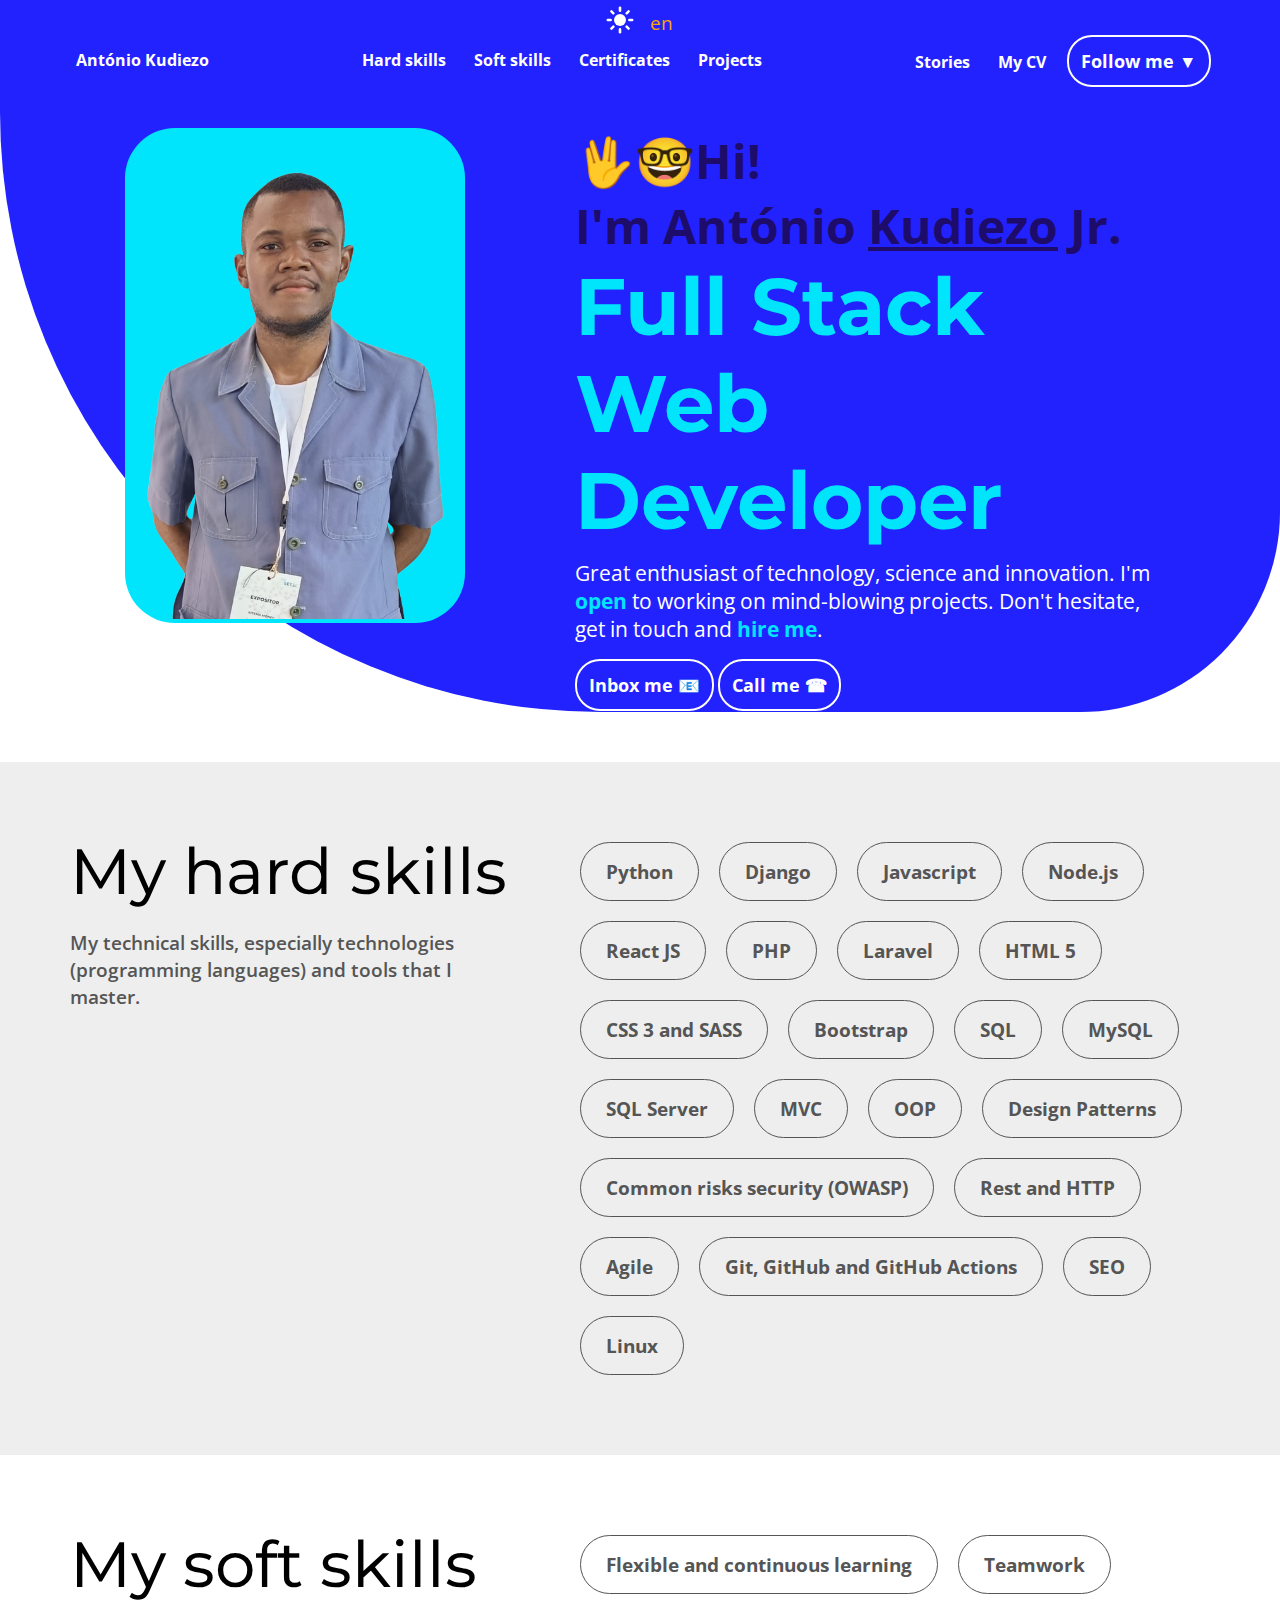
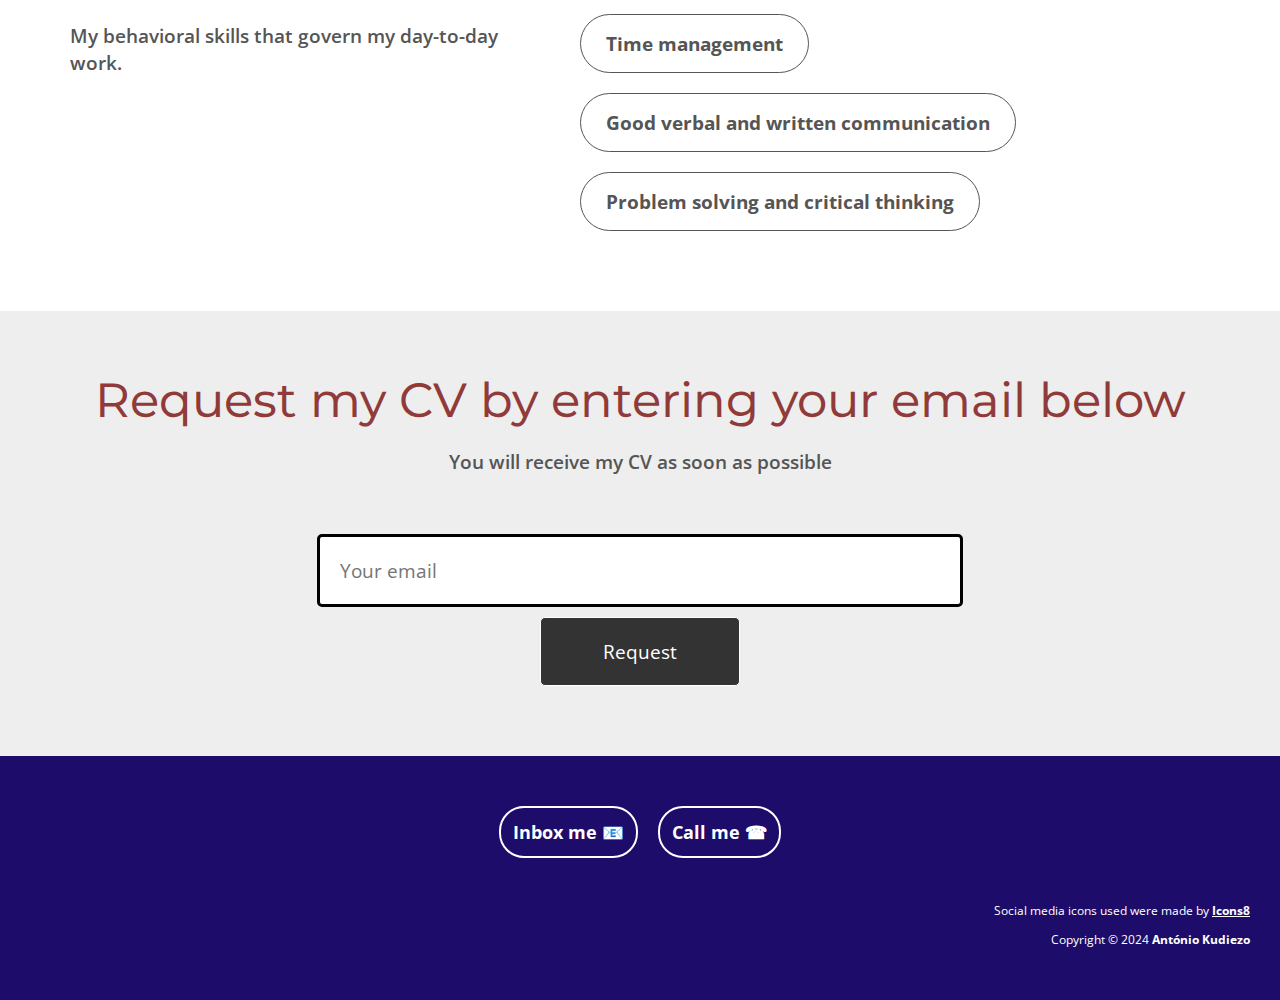
<file: index.html>
<!DOCTYPE html>
<html lang="en">

<head>
    <meta charset="UTF-8">
    <meta name="viewport" content="width=device-width, initial-scale=1.0">
    <meta name="google-site-verification" content="qo5dCz2Q6xX_cKwZyjxQ9JvVOdnJC-mF50B_nslv2v0" />
    <title>António Kudiezo - Software Developer</title>
    <link rel="stylesheet" href="styles/style.css">
</head>
<!-- Google tag (gtag.js) -->
<script async src="https://www.googletagmanager.com/gtag/js?id=G-DNRVM60NQ9"></script>
    <script>
      window.dataLayer = window.dataLayer || [];
      function gtag(){dataLayer.push(arguments);}
      gtag('js', new Date());
    
      gtag('config', 'G-DNRVM60NQ9');
</script>

<body>
    <div id="website-settings">
        <div id="theme-toggle">
            <svg fill="#fff" width="30px" viewBox="0 0 512 512" xmlns="http://www.w3.org/2000/svg"><title>Make the website dark</title><path d="M256,118a22,22,0,0,1-22-22V48a22,22,0,0,1,44,0V96A22,22,0,0,1,256,118Z"/><path d="M256,486a22,22,0,0,1-22-22V416a22,22,0,0,1,44,0v48A22,22,0,0,1,256,486Z"/><path d="M369.14,164.86a22,22,0,0,1-15.56-37.55l33.94-33.94a22,22,0,0,1,31.11,31.11l-33.94,33.94A21.93,21.93,0,0,1,369.14,164.86Z"/><path d="M108.92,425.08a22,22,0,0,1-15.55-37.56l33.94-33.94a22,22,0,1,1,31.11,31.11l-33.94,33.94A21.94,21.94,0,0,1,108.92,425.08Z"/><path d="M464,278H416a22,22,0,0,1,0-44h48a22,22,0,0,1,0,44Z"/><path d="M96,278H48a22,22,0,0,1,0-44H96a22,22,0,0,1,0,44Z"/><path d="M403.08,425.08a21.94,21.94,0,0,1-15.56-6.45l-33.94-33.94a22,22,0,0,1,31.11-31.11l33.94,33.94a22,22,0,0,1-15.55,37.56Z"/><path d="M142.86,164.86a21.89,21.89,0,0,1-15.55-6.44L93.37,124.48a22,22,0,0,1,31.11-31.11l33.94,33.94a22,22,0,0,1-15.56,37.55Z"/><path d="M256,358A102,102,0,1,1,358,256,102.12,102.12,0,0,1,256,358Z"/></svg>
        </div>
        <div id="website-lang">
            en
        </div>
        <div id="hamburguer">
            <span class="line"></span>
            <span class="line"></span>
            <span class="line"></span>
        </div>
    </div>
    <header>
        <div>
            <nav id="brand" class="">
                <ul>
                    <li><a href="#">António Kudiezo</a></li>
                </ul>
            </nav>
            <nav class="menu">
                <ul>
                    <li><a href="#hard-skills">Hard skills</a></li>
                    <li><a href="#soft-skills">Soft skills</a></li>
                    <li><a href="#">Certificates</a></li>
                    <li><a href="#">Projects</a></li>
                </ul>
            </nav>
            <nav class="menu" id="right-nav">
                <ul>
                    <li><a href="#">Stories</a></li>
                    <li><a href="#my-cv">My CV</a></li>
                    <li>
                        <div class="dropdown">
                            <a href="#" id="btn-follow" class="button">Follow me &#x25BC;</a>
                            <div class="dropdown-content">
                                <a href="https://www.instagram.com/kudiezo_jr" target="_blank">
                                    <svg fill="#1d0c69" width="25px" viewBox="0 0 32 32" xmlns="http://www.w3.org/2000/svg">
                                        <path
                                            d="M20.445 5h-8.891A6.559 6.559 0 0 0 5 11.554v8.891A6.559 6.559 0 0 0 11.554 27h8.891a6.56 6.56 0 0 0 6.554-6.555v-8.891A6.557 6.557 0 0 0 20.445 5zm4.342 15.445a4.343 4.343 0 0 1-4.342 4.342h-8.891a4.341 4.341 0 0 1-4.341-4.342v-8.891a4.34 4.34 0 0 1 4.341-4.341h8.891a4.342 4.342 0 0 1 4.341 4.341l.001 8.891z" />
                                        <path
                                            d="M16 10.312c-3.138 0-5.688 2.551-5.688 5.688s2.551 5.688 5.688 5.688 5.688-2.551 5.688-5.688-2.55-5.688-5.688-5.688zm0 9.163a3.475 3.475 0 1 1-.001-6.95 3.475 3.475 0 0 1 .001 6.95zM21.7 8.991a1.363 1.363 0 1 1-1.364 1.364c0-.752.51-1.364 1.364-1.364z" />
                                    </svg>
                                </a>
                                <a href="https://www.facebook.com/kudiezo" target="_blank">
                                    <svg fill="#1d0c69" width="25px" viewBox="0 0 24 24" xmlns="http://www.w3.org/2000/svg">
                                        <path
                                            d="M12 2.03998C6.5 2.03998 2 6.52998 2 12.06C2 17.06 5.66 21.21 10.44 21.96V14.96H7.9V12.06H10.44V9.84998C10.44 7.33998 11.93 5.95998 14.22 5.95998C15.31 5.95998 16.45 6.14998 16.45 6.14998V8.61998H15.19C13.95 8.61998 13.56 9.38998 13.56 10.18V12.06H16.34L15.89 14.96H13.56V21.96C15.9164 21.5878 18.0622 20.3855 19.6099 18.57C21.1576 16.7546 22.0054 14.4456 22 12.06C22 6.52998 17.5 2.03998 12 2.03998Z" />
                                    </svg>
                                </a>
                                <a href="https://www.tiktok.com/@kudiezo_jr">
                                    <svg fill="#1d0c69" width="25px" viewBox="0 0 256 256" id="Flat"
                                        xmlns="http://www.w3.org/2000/svg">
                                        <path
                                            d="M232,84v40a7.99977,7.99977,0,0,1-8,8,103.32406,103.32406,0,0,1-48.00049-11.70752L176,156A76,76,0,1,1,86.59766,81.17971,7.99952,7.99952,0,0,1,96,89.05569l-.00049,41.63916a7.99971,7.99971,0,0,1-4.56689,7.22607A20.00272,20.00272,0,1,0,120,156V28a7.99977,7.99977,0,0,1,8-8h40a7.99977,7.99977,0,0,1,8,8,48.05436,48.05436,0,0,0,48,48A7.99977,7.99977,0,0,1,232,84Z" />
                                    </svg>
                                </a>
                                <a href="https://www.x.com/kudiezojr" target="_blank">
                                    <svg fill="#1d0c69" xmlns="http://www.w3.org/2000/svg" viewBox="0 0 50 50" width="25px">
                                        <path
                                            d="M 6.9199219 6 L 21.136719 26.726562 L 6.2285156 44 L 9.40625 44 L 22.544922 28.777344 L 32.986328 44 L 43 44 L 28.123047 22.3125 L 42.203125 6 L 39.027344 6 L 26.716797 20.261719 L 16.933594 6 L 6.9199219 6 z" />
                                    </svg>
                                </a>
                                <a href="https://www.github.com/kudiezo" target="_blank">
                                    <svg fill="#1d0c69" xmlns="http://www.w3.org/2000/svg" viewBox="0 0 32 32" width="25px">
                                        <path fill-rule="evenodd"
                                            d="M 16 4 C 9.371094 4 4 9.371094 4 16 C 4 21.300781 7.4375 25.800781 12.207031 27.386719 C 12.808594 27.496094 13.027344 27.128906 13.027344 26.808594 C 13.027344 26.523438 13.015625 25.769531 13.011719 24.769531 C 9.671875 25.492188 8.96875 23.160156 8.96875 23.160156 C 8.421875 21.773438 7.636719 21.402344 7.636719 21.402344 C 6.546875 20.660156 7.71875 20.675781 7.71875 20.675781 C 8.921875 20.761719 9.554688 21.910156 9.554688 21.910156 C 10.625 23.746094 12.363281 23.214844 13.046875 22.910156 C 13.15625 22.132813 13.46875 21.605469 13.808594 21.304688 C 11.144531 21.003906 8.34375 19.972656 8.34375 15.375 C 8.34375 14.0625 8.8125 12.992188 9.578125 12.152344 C 9.457031 11.851563 9.042969 10.628906 9.695313 8.976563 C 9.695313 8.976563 10.703125 8.65625 12.996094 10.207031 C 13.953125 9.941406 14.980469 9.808594 16 9.804688 C 17.019531 9.808594 18.046875 9.941406 19.003906 10.207031 C 21.296875 8.65625 22.300781 8.976563 22.300781 8.976563 C 22.957031 10.628906 22.546875 11.851563 22.421875 12.152344 C 23.191406 12.992188 23.652344 14.0625 23.652344 15.375 C 23.652344 19.984375 20.847656 20.996094 18.175781 21.296875 C 18.605469 21.664063 18.988281 22.398438 18.988281 23.515625 C 18.988281 25.121094 18.976563 26.414063 18.976563 26.808594 C 18.976563 27.128906 19.191406 27.503906 19.800781 27.386719 C 24.566406 25.796875 28 21.300781 28 16 C 28 9.371094 22.628906 4 16 4 Z" />
                                    </svg>
                                </a>
                                <a href="http://www.linkedin.com/in/kudiezo" target="_blank">
                                    <svg fill="#1d0c69" xmlns="http://www.w3.org/2000/svg" viewBox="0 0 50 50" width="25px">
                                        <path
                                            d="M41,4H9C6.24,4,4,6.24,4,9v32c0,2.76,2.24,5,5,5h32c2.76,0,5-2.24,5-5V9C46,6.24,43.76,4,41,4z M17,20v19h-6V20H17z M11,14.47c0-1.4,1.2-2.47,3-2.47s2.93,1.07,3,2.47c0,1.4-1.12,2.53-3,2.53C12.2,17,11,15.87,11,14.47z M39,39h-6c0,0,0-9.26,0-10 c0-2-1-4-3.5-4.04h-0.08C27,24.96,26,27.02,26,29c0,0.91,0,10,0,10h-6V20h6v2.56c0,0,1.93-2.56,5.81-2.56 c3.97,0,7.19,2.73,7.19,8.26V39z" />
                                    </svg>
                                </a>
                            </div>
                        </div>
                    </li>
                </ul>
            </nav>
        </div>
    </header>
    <main id="container">
        <section class="section1">
            <figure>
                <img id="img-theme" src="images/profile-picture-light.png" alt="">
                <figcaption>António Kudiezo, SETEC, ISPTEC - Luanda, Angola</figcaption>
            </figure>
        </section>
        <section class="section2">
            <article>
                <h2>&#128406;&#129299;Hi! <br> I'm António <span>Kudiezo</span> Jr.</h2>
                <h1>Full Stack Web Developer</h1>
                <figure class="mobile-figure">
                    <img id="mobile-img-theme" src="images/profile-picture-light.png" alt="">
                    <figcaption>António Kudiezo, SETEC, ISPTEC - Luanda, Angola</figcaption>
                </figure>
                <p class="description">Great enthusiast of technology, science and innovation. I'm <strong>open</strong> to working on
                    mind-blowing projects. Don't hesitate, get in touch and <strong>hire me</strong>.</p>
                <div>
                    <a href="mailto:a.a.kudiezo@gmail.com?subject=HIRING YOU" target="_blank" class="btn">Inbox me &#128231;</a>
                    <a href="tel:+244949883010" target="_blank" class="btn">Call me &#9742;</a>
                </div>
            </article>
        </section>
        
    </main>
    <aside id="hard-skills" class="hard-skills">
        <div class="subtitle">
            <h2>My hard skills</h2>
            <p>
                My technical skills, especially technologies (programming languages) and tools that I master.
            </p>
        </div>
        <div class="subtitle-content">
            <span class="skills">Python</span>
            <span class="skills">Django</span>
            <span class="skills">Javascript</span>
            <span class="skills">Node.js</span>
            <span class="skills">React JS</span>
            <span class="skills">PHP</span>
            <span class="skills">Laravel</span>
            <span class="skills">HTML 5</span>
            <span class="skills">CSS 3 and SASS</span>
            <span class="skills">Bootstrap</span>
            <span class="skills">SQL</span>
            <span class="skills">MySQL</span>
            <span class="skills">SQL Server</span>
            <span class="skills">MVC</span>
            <span class="skills">OOP</span>
            <span class="skills">Design Patterns</span>
            <span class="skills">Common risks security (OWASP)</span>
            <span class="skills">Rest and HTTP</span>
            <span class="skills">Agile</span>
            <span class="skills">Git, GitHub and GitHub Actions</span>
            <span class="skills">SEO</span>
            <span class="skills">Linux</span>
        </div>
    </aside>
    <aside id="soft-skills" class="soft-skills">
        <div class="subtitle">
            <h2>My soft skills</h2>
            <p>
                My behavioral skills that govern my day-to-day work.
            </p>
        </div>
        <div class="subtitle-content">
            <span class="skills">Flexible and continuous learning</span>
            <span class="skills">Teamwork</span>
            <span class="skills">Time management</span>
            <span class="skills">Good verbal and written communication</span>
            <span class="skills">Problem solving and critical thinking</span>
        </div>
    </aside>
    <aside id="my-cv" class="my-cv">
        <div class="subtitle">
            <h2>Request my CV by entering your email below</h2>
            <p>You will receive my CV as soon as possible</p>
        </div>
        <div class="subtitle-content">
            <form>
                <input type="text" name="email" id="email" placeholder="Your email">
                <input type="submit" value="Request" class="btn-submit">
            </form>
        </div>
    </aside>
    <footer>
        <div>
            <a href="mailto:a.a.kudiezo@gmail.com?subject=HIRING YOU" target="_blank" class="btn">Inbox me &#128231;</a>
            <a href="tel:+244949883010" target="_blank" class="btn">Call me &#9742;</a>
        </div><br>
        <p>Social media icons used were made by <a target="_blank" href="https://icons8.com">Icons8</a></p>
        <p>Copyright &copy; 2024 <strong>António Kudiezo</strong></p>
    </footer>
    <script src="scripts/script.js"></script>
    <script src="scripts/scrolling.js"></script>
</body>

</html>
</file>
<file: styles/style.css>
@import url("https://fonts.googleapis.com/css2?family=Montserrat:ital,wght@0,100..900;1,100..900&family=Open+Sans:ital,wght@0,300..800;1,300..800&display=swap");
html {
  scroll-behavior: smooth;
}

body {
  background-color: #fff;
  margin: 0;
}

footer div a, #container section article div a, header div nav ul li .dropdown a.button {
  color: white;
  border-style: solid;
  border-width: 2px;
  border-radius: 25px;
  padding: 12px;
  text-decoration: none;
  font-family: "Open Sans", serif;
  font-size: 1.1em;
  font-weight: bold;
}
footer div a:hover, #container section article div a:hover, header div nav ul li .dropdown a.button:hover {
  background-color: white;
  border-color: white;
  color: rgb(29, 12, 105);
  transition: 0.5s;
}

#website-settings {
  background-color: #2222ff;
  padding: 5px 0 0 0;
  display: flex;
}
#website-settings div#theme-toggle {
  width: 25px;
  margin: auto;
  margin-right: 10px;
  text-align: center;
  cursor: pointer;
}
#website-settings div#website-lang {
  width: 25px;
  margin: auto;
  margin-left: 10px;
  color: orange;
  font-family: "Open Sans", serif;
  font-size: 1.2em;
  cursor: pointer;
}
#website-settings.dark-theme {
  background-color: #333;
}

header {
  background-color: #2222ff;
  padding-bottom: 30px;
}
header.dark-theme {
  background-color: #333;
}
header div {
  display: flex;
  flex-direction: row;
}
header div nav {
  margin: auto;
  margin-top: 10px;
}
header div nav ul {
  list-style: none;
  padding: 0;
  margin: 0 2px;
}
header div nav ul li {
  display: inline-block;
  margin: auto 5px;
}
header div nav ul li a {
  text-decoration: none;
  padding: 7px;
  color: white;
  font-family: "Open Sans", serif;
  font-weight: bold;
}
header div nav ul li a:hover {
  color: #00e5fc;
  text-decoration: 2px underline wavy;
  transition: 0.3s;
}
header div nav ul li a:hover.dark-theme {
  color: #888;
}
header div nav ul li .dropdown {
  position: relative;
  display: block;
}
header div nav ul li .dropdown:hover .dropdown-content {
  display: block;
}
header div nav ul li .dropdown a.button:hover {
  text-decoration: none;
  transition: 0s;
}
header div nav ul li .dropdown .dropdown-content {
  display: none;
  position: absolute;
  background-color: rgba(236, 235, 235, 0.7803921569);
  min-width: 25px;
  box-shadow: 0px 8px 16px 0px rgba(0, 0, 0, 0.2);
  z-index: 1;
  margin-top: 15px;
  border-radius: 20px;
  right: 0;
}
header div nav ul li .dropdown .dropdown-content a {
  color: #1d0c69;
  padding: 12px 16px;
  text-decoration: none;
  border-radius: 20px;
  display: block;
}
header div nav ul li .dropdown .dropdown-content a:hover {
  background-color: rgba(241, 241, 241, 0.6509803922);
}

#container {
  display: grid;
  grid-template-columns: 350px auto;
  margin: auto;
  margin-bottom: 50px;
  border-bottom-left-radius: 600px;
  border-bottom-right-radius: 200px;
  padding: 0 120px;
  background-color: #2222ff;
}
#container.dark-theme {
  background-color: #333;
}
#container section {
  margin: 5px;
}
#container section figure {
  background-color: #00e5fc;
  margin: 20px 0;
  width: 300px;
  padding: 0 20px;
  border-radius: 50px;
}
#container section figure img {
  width: 100%;
  padding: 0;
  margin: 0;
  position: relative;
}
#container section figure figcaption {
  display: none;
}
#container section figure.dark-theme {
  background-color: #888;
}
#container section article {
  padding: 20px 0 10px 100px;
}
#container section article .mobile-figure {
  display: none;
}
#container section article h2 {
  font-family: "Open Sans", serif;
  font-size: 3em;
  margin: 0;
  color: rgb(29, 12, 105);
}
#container section article h2 span {
  text-decoration: underline;
}
#container section article h2.dark-theme {
  color: #888;
}
#container section article h1 {
  font-family: "Montserrat", sans-serif;
  font-size: 5em;
  font-weight: 700;
  color: #00e5fc;
  margin: 0;
}
#container section article h1.dark-theme {
  color: #cfcfcf;
}
#container section article p {
  color: white;
  font-family: "Open Sans", serif;
  font-size: 1.3em;
  margin-top: 10px;
}
#container section article p strong {
  color: #00e5fc;
}
#container section article p strong.dark-theme {
  color: #888;
}
#container section article div {
  margin-top: 30px;
}
#container section article div a.dark-theme {
  color: white;
}
#container section article div a.dark-theme:hover {
  background-color: white;
  color: #333;
}

aside.my-cv, aside.soft-skills, aside.hard-skills {
  padding: 40px;
  margin: 0 0 0 0;
  display: grid;
  grid-template-columns: 500px auto;
}
aside.my-cv div, aside.soft-skills div, aside.hard-skills div {
  padding: 30px;
}
aside.my-cv .subtitle h2, aside.soft-skills .subtitle h2, aside.hard-skills .subtitle h2 {
  font-family: "Montserrat", sans-serif;
  font-size: 4em;
  font-weight: 450;
  margin: 0;
}
aside.my-cv .subtitle p, aside.soft-skills .subtitle p, aside.hard-skills .subtitle p {
  color: #555;
  font-family: "Open Sans", serif;
  font-size: 1.2em;
  font-weight: 600;
}
aside.my-cv .subtitle-content, aside.soft-skills .subtitle-content, aside.hard-skills .subtitle-content {
  display: flex;
  flex-wrap: wrap;
}
aside.my-cv .subtitle-content .skills, aside.soft-skills .subtitle-content .skills, aside.hard-skills .subtitle-content .skills {
  padding: 15px 25px;
  border: 1px solid #555;
  border-radius: 35px;
  margin: 10px;
  color: #555;
  font-family: "Open Sans", serif;
  font-size: 1.2em;
  font-weight: bold;
}
aside.my-cv .subtitle-content .skills:hover, aside.soft-skills .subtitle-content .skills:hover, aside.hard-skills .subtitle-content .skills:hover {
  background-color: #ddd;
  cursor: pointer;
}

aside.hard-skills {
  background-color: #eee;
}

aside.my-cv {
  display: inline-block;
  background-color: #eee;
  text-align: center;
  width: 100%;
  padding: 30px 0;
}
aside.my-cv .subtitle {
  padding-bottom: 0;
}
aside.my-cv .subtitle h2 {
  font-size: 3em;
  color: rgb(145, 58, 58);
}
aside.my-cv .subtitle-content form {
  width: 100%;
}
aside.my-cv .subtitle-content form input {
  display: block;
  width: 600px;
  padding: 20PX;
  margin: 10px auto;
  border-radius: 5px;
  border: 3px solid;
  font-family: "Open Sans", serif;
  font-size: 1.2em;
}
aside.my-cv .subtitle-content form .btn-submit {
  width: 200px;
  cursor: pointer;
  border: 1px solid;
  background-color: #333;
  color: white;
}
aside.my-cv .subtitle-content form .btn-submit:hover {
  background-color: rgb(29, 12, 105);
}

footer {
  background-color: rgb(29, 12, 105);
  color: white;
  padding: 40px 30px;
  font-family: "Open Sans", serif;
}
footer div {
  display: flex;
  justify-content: center;
}
footer div a {
  margin: 10px;
}
footer div a.dark-theme {
  color: white;
}
footer div a.dark-theme:hover {
  background-color: white;
  color: #333;
}
footer p {
  font-size: 9pt;
  text-align: right;
}
footer p a {
  font-weight: bold;
  color: white;
}
footer.dark-theme {
  background-color: #222;
}

@media (max-width: 768px) {
  #brand {
    width: 100%;
    padding: 10px 0 10px 0;
    margin: 0;
    background-color: rgb(29, 12, 105);
  }
  #brand.dark-theme {
    background-color: #222;
  }
  .fixed {
    position: fixed;
    top: 0;
    z-index: 1000;
  }
  .menu {
    margin-top: 0;
    background-color: rgb(29, 12, 105);
    max-height: 0;
    overflow: hidden;
    transition: max-height 0.6s ease-in-out;
  }
  .menu:nth-child(2) {
    padding-top: 10px;
  }
  .menu ul {
    display: flex;
    flex-direction: column;
    row-gap: 10px;
  }
  .menu.active {
    max-height: 500px;
  }
  .menu.dark-theme {
    background-color: #222;
  }
  #right-nav ul {
    padding-top: 10px;
    text-align: left;
    padding-bottom: 25px;
  }
  #right-nav ul li .dropdown {
    margin-top: 20px;
    text-align: right;
  }
  #right-nav ul li .dropdown .dropdown-content {
    position: fixed;
  }
  header div {
    display: block;
  }
  #website-settings {
    background-color: rgb(29, 12, 105);
    z-index: 1000;
    width: 100%;
  }
  #website-settings div#theme-toggle {
    margin-left: 15px;
  }
  #website-settings div#hamburguer {
    margin-right: 15px;
    margin-top: 3px;
    width: 30px;
    height: 21px;
    display: flex;
    flex-direction: column;
    justify-content: space-between;
    cursor: pointer;
  }
  #website-settings div#hamburguer .line {
    width: 100%;
    height: 3px;
    background-color: #fff;
    transition: rotate 0.6s ease-in-out;
  }
  #website-settings div#hamburguer .line.active:nth-child(1) {
    display: none;
  }
  #website-settings div#hamburguer .line.active:nth-child(2) {
    rotate: -45deg;
    margin-top: 15px;
  }
  #website-settings div#hamburguer .line.active:nth-child(3) {
    rotate: 45deg;
  }
  #website-settings.dark-theme {
    background-color: #222;
  }
  #container {
    display: flex;
    flex-wrap: wrap;
    padding: 0 0 50px 0;
    margin: 0;
    margin-bottom: 40px;
    text-align: center;
    border-bottom-left-radius: 100px;
    border-bottom-right-radius: 50px;
  }
  #container .section1 {
    display: none;
  }
  #container section {
    padding: 0;
  }
  #container section article {
    margin: 0;
    padding: 0;
  }
  #container section article .mobile-figure {
    display: block;
    margin: 20px auto;
    width: 250px;
  }
  #container section article h2 {
    font-size: 1.6em;
  }
  #container section article h1 {
    margin-top: 20px;
    margin-bottom: 30px;
    font-size: 2em;
  }
  #container section article p {
    font-size: 1.2em;
    padding: 15px;
    background-color: rgb(29, 12, 105);
    border-radius: 20px;
    margin: 0 20px;
  }
  #container section article p.dark-theme {
    background-color: #222;
  }
  aside.hard-skills, aside.soft-skills {
    display: flex;
    flex-wrap: wrap;
  }
  aside.hard-skills .subtitle, aside.soft-skills .subtitle {
    margin: 0;
    padding: 0;
  }
  aside.hard-skills .subtitle h2, aside.soft-skills .subtitle h2 {
    font-size: 2.5em;
  }
  aside.hard-skills .subtitle-content, aside.soft-skills .subtitle-content {
    padding: 0;
    margin: 0;
  }
  aside.hard-skills .subtitle-content span.skills, aside.soft-skills .subtitle-content span.skills {
    margin-left: 0;
  }
  aside.my-cv .subtitle h2 {
    font-size: 2em;
  }
  aside.my-cv .subtitle-content form {
    margin: 0;
    position: relative;
  }
  aside.my-cv .subtitle-content form input#email {
    margin: auto;
    width: 90%;
  }
}

/*# sourceMappingURL=style.css.map */
</file>
